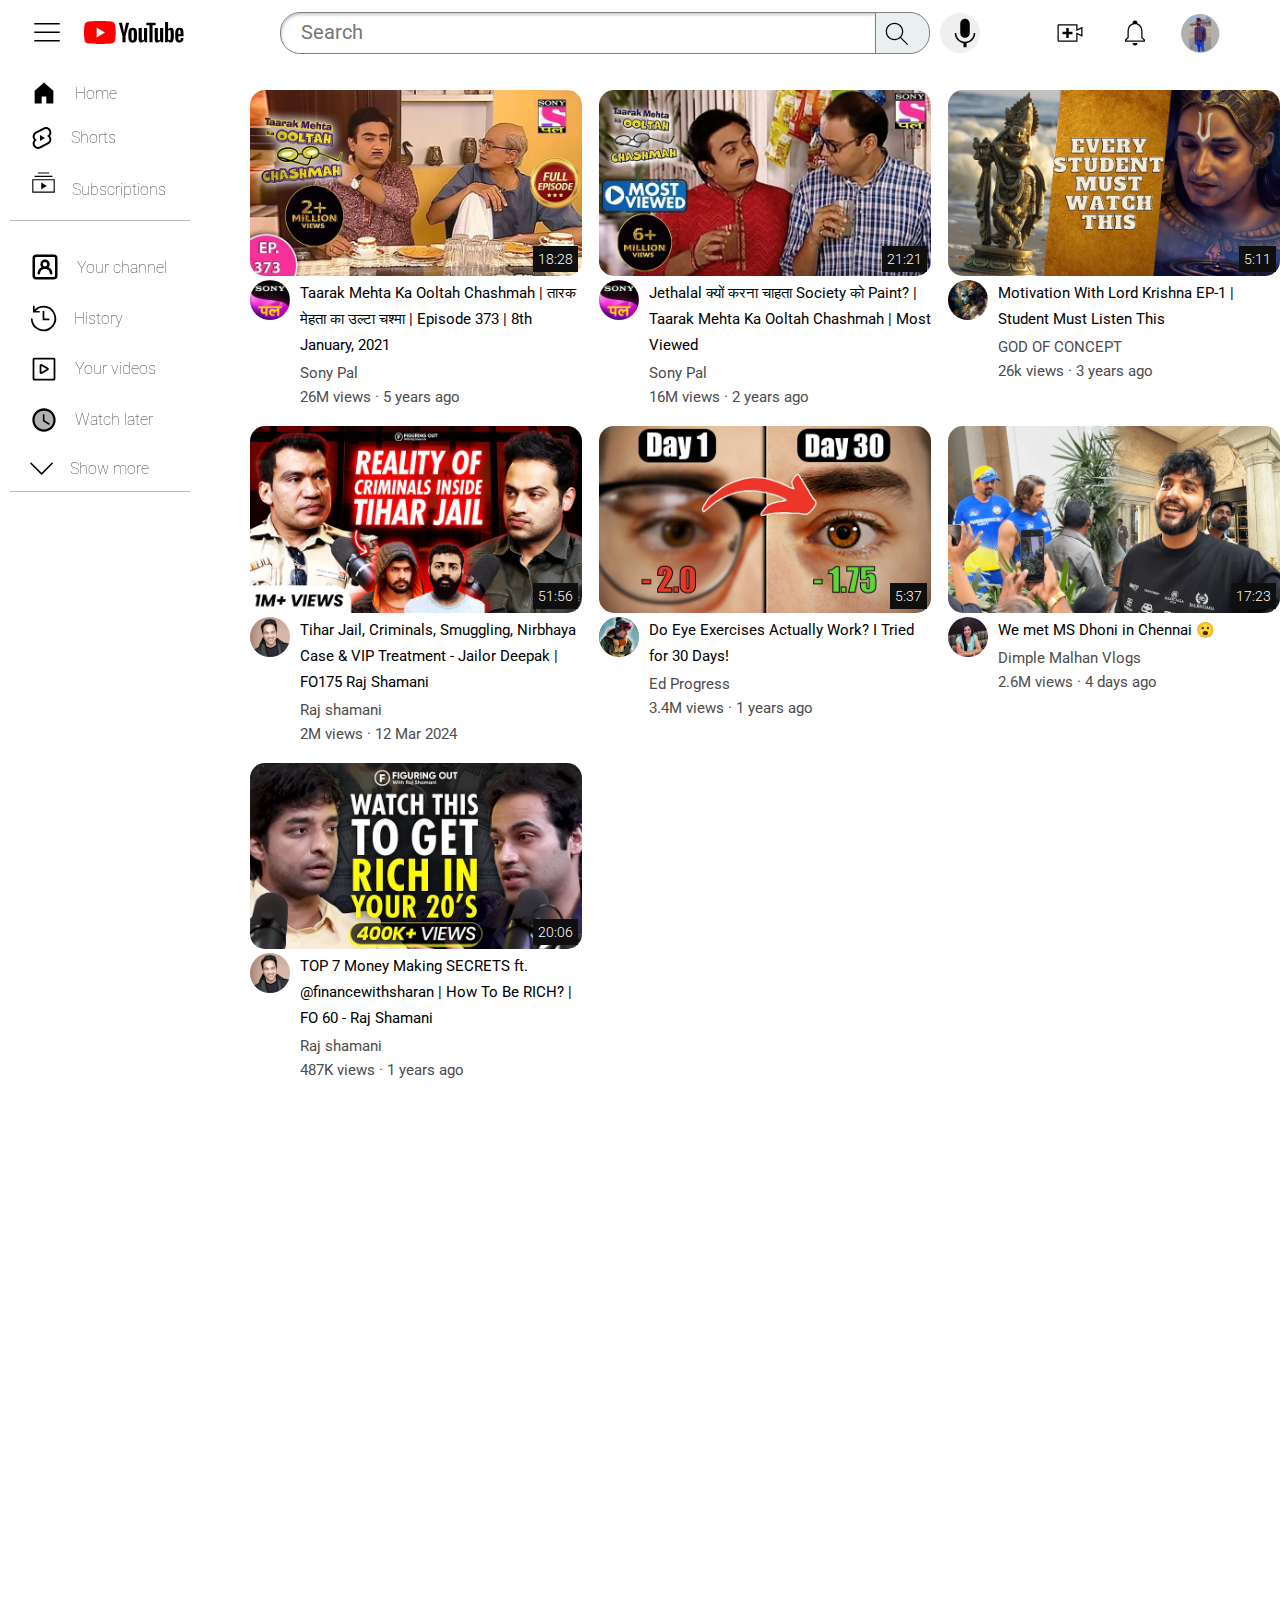
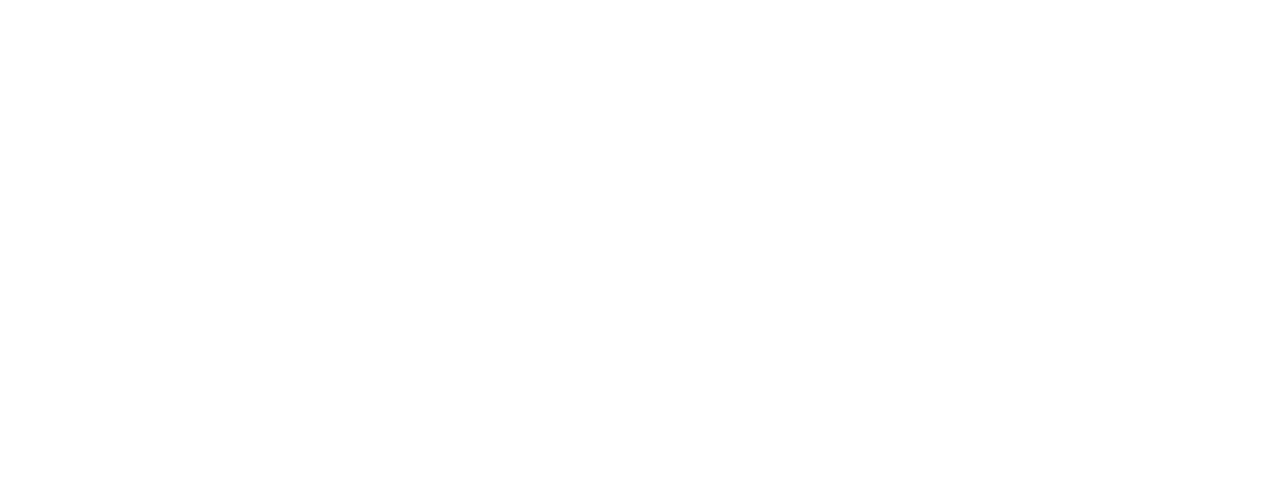
<file: index.html>
<!DOCTYPE html>
<html lang="en">
<head>
  <meta charset="UTF-8">
  <meta name="viewport" content="width=device-width, initial-scale=1.0">
  <title>Youtube.com</title>
  <link rel="preconnect" href="https://fonts.googleapis.com">
  <link rel="preconnect" href="https://fonts.gstatic.com" crossorigin>
  <link href="https://fonts.googleapis.com/css2?family=Roboto:ital,wght@0,700;1,700&display=swap" rel="stylesheet">
 
  <link rel="stylesheet" href="youtube.css">
  <link rel="stylesheet" href="youtube_header.css">
  <link rel="stylesheet" href="Youtube_sidebar.css">
</head>
<body>
  <div class="header">
     <div class="left">
      <img class="hamb" src="hamburger-menu.svg">
      <img class="youtube" src="/youtube-logo.svg">
     </div>
     <div class="mid">
      <input class="search" type="text" placeholder="Search">
        <button class="sea">
          <img class="sae" src="search.svg">
          <div class="search-hover">Search</div>
        </button>
      <button class="voice">
        <img src="voice-search-icon.svg">
        <div class="voice-hover">Search with your voice</div>
      </button>
     </div>
     <div class="right">
      <div class="upload-hover">
        <img class="upload" src="upload.svg"> 
        <div class="hover-upload">Create</div>
      </div>
      <div class="notifi-hover">
        <img class="notifi" src="notifications.svg">
        <div class="hover-notifi">Notification</div>
      </div>
      <div class="update-hover">
        <img class="update" src="snapchat_1608191719_5Hx_icon.ico" alt="Image">
      </div>
     </div>
  </div>

  <div class="sidebar">
    <div class="top">
      <div class="pa">
        <img class="home" src="home.svg">
        <p>Home</p>
      </div>
      <div class="pa">
        <img class="short" src="icons8-youtube-shorts.svg" alt="">
        <p>Shorts</p>
      </div>
      <div class="pa">
        <img class="subscription" src="subscriptions.svg" alt="">
        <p>Subscriptions</p>
      </div>
    </div>
    <div class="bottom">
    <div class="pa">
      <img class="user" src="user-square.svg" alt="">
      <p>Your channel</p>
    </div>
    <div class="pa">
      <img class="history" src="history.svg" alt="">
      <p>History</p>
    </div>
    <div class="pa">
     <img class="media" src="media-video.svg" alt="">
     <p>Your videos</p>
    </div>
    <div class="pa">
      <img class="later" src="watch-later.svg" alt="">
      <p>Watch later</p>
    </div>
    <div class="pa">
      <img class="arrow" src="arrow-down.svg" alt="">
      <p>Show more</p>
    </div>
    </div>
  </div>
  

  <div class="Info-grid">

    <div class="taa"> 
      <div class="info-position">
        <a href="https://www.youtube.com/watch?v=jl0id2MRlso&list=WL&index=1">
        <img class="Image" src="As.webp">
        </a>
        <div class="Timeline">18:28</div>
      </div>       
      <div class="video-info">
        <div class="image-channel">
          <img class="image-info" src="channel-profile.jpg">
        </div>
        <div class="paragraph">
          <P class="p1">Taarak Mehta Ka Ooltah Chashmah | तारक मेहता का उल्टा चश्मा | Episode 373 | 8th January, 2021</p>
          <p class="p2">Sony Pal</p>
          <p class="p3">26M views &middot; 5 years ago</p>
        </div>
      </div>
    </div>


    <div class="taa">
      <div class="info-position">
       <a href="https://www.youtube.com/watch?v=R3SHDFssDwg&list=WL&index=2">
        <img class="Image" src="sa.webp">
       </a>
        <div class="Timeline">21:21</div>
      </div>       
      <div class="video-info">
        <div class="image-channel">
          <img class="image-info" src="channel-profile.jpg">
        </div>
        <div class="paragraph">
          <P class="p1">Jethalal क्यों करना चाहता Society को Paint? | Taarak Mehta Ka Ooltah Chashmah | Most Viewed</p>
          <p class="p2">Sony Pal</p>
          <p class="p3">16M views &middot; 2 years ago</p>
        </div>
      </div> 
    </div>

    <div class="taa"> 
      <div class="info-position">
        <a href="https://www.youtube.com/watch?v=EPdY0qZte-g&list=WL&index=17">
        <img class="Image" src="mz.webp">
        </a>
        <div class="Timeline">5:11</div>
      </div>       
      <div class="video-info">
        <div class="image-channel">
          <img class="image-info" src="channels4_profile.jpg">
        </div>
        <div class="paragraph">
          <P class="p1">Motivation With Lord Krishna EP-1 | Student Must Listen This</p>
          <p class="p2">GOD OF CONCEPT</p>
          <p class="p3">26k views &middot; 3 years ago</p>
        </div>
      </div>
    </div>

    <div class="taa"> 
      <div class="info-position">
        <a href="https://www.youtube.com/watch?v=b9-Mxcoxx-Q&list=WL&index=3">
        <img class="Image" src="bz.webp">
        </a>
        <div class="Timeline">51:56</div>
      </div>       
      <div class="video-info">
        <div class="image-channel">
          <img class="image-info" src="channels1_profile.jpg">
        </div>
        <div class="paragraph">
          <P class="p1">Tihar Jail, Criminals, Smuggling, Nirbhaya Case & VIP Treatment - Jailor Deepak | FO175 Raj Shamani</p>
          <p class="p2">Raj shamani</p>
          <p class="p3">2M views &middot; 12 Mar 2024</p>
        </div>
      </div>
    </div>
    
    <div class="taa"> 
      <div class="info-position">
        <a href="https://www.youtube.com/watch?v=Djl07vKvP-I&list=WL&index=4">
        <img class="Image" src="nz.webp">
        </a>
        <div class="Timeline">5:37</div>
      </div>       
      <div class="video-info">
        <div class="image-channel">
          <img class="image-info" src="channels5_profile.jpg">
        </div>
        <div class="paragraph">
          <P class="p1">Do Eye Exercises Actually Work? I Tried for 30 Days!</p>
          <p class="p2">Ed Progress</p>
          <p class="p3">3.4M views &middot; 1 years ago</p>
        </div>
      </div>
    </div>
    
    <div class="taa"> 
      <div class="info-position">
        <a href="https://www.youtube.com/watch?v=4guTxw466qE&list=WL&index=5">
        <img class="Image" src="vz.webp">
        </a>
        <div class="Timeline">17:23</div>
      </div>       
      <div class="video-info">
        <div class="image-channel">
          <img class="image-info" src="channels2_profile.jpg">
        </div>
        <div class="paragraph">
          <P class="p1">We met MS Dhoni in Chennai 😮</p>
          <p class="p2">Dimple Malhan Vlogs</p>
          <p class="p3">2.6M views &middot; 4 days ago</p>
        </div>
      </div>
    </div>
    
    <div class="taa"> 
      <div class="info-position">
        <a href="https://www.youtube.com/watch?v=wMT07u0lW5k&list=WL&index=6">
        <img class="Image" src="cz.webp">
        </a>
        <div class="Timeline">20:06</div>
      </div>       
      <div class="video-info">
        <div class="image-channel">
          <img class="image-info" src="channels1_profile.jpg">
        </div>
        <div class="paragraph">
          <P class="p1">TOP 7 Money Making SECRETS ft. @financewithsharan | How To Be RICH? | FO 60 - Raj Shamani</p>
          <p class="p2">Raj shamani</p>
          <p class="p3">487K views &middot; 1 years ago</p>
        </div>
      </div>
    </div>
    
    
  </div>
  
</body>
</html>
</file>
<file: youtube.css>
body{
  margin: 0;
  padding-top: 90px;
  padding-bottom: 1000px;
  padding-left: 250px;
}
.Info-grid{
  display: grid;
  grid-template-columns: 1fr 1fr 1fr;
  column-gap: 17px;
  row-gap: 20px;
}
@media (Max-width: 900px) {
   .Info-grid{
    display: grid;
    grid-template-columns: 1fr 1fr;
   }
}
.info-position{
  position: relative;
}
.Timeline{
  background-color: rgb(16, 15, 15);
  color: white;
  font-family: roboto,arial;
  font-size: 14px;
  font-weight: 300;
  padding: 5px 5px 5px 5px;
  position: absolute;
  bottom: 8px;
  right: 4px;
}
.image-info{
  width: 40px;
  border-radius: 50px;
}
.video-info{
  display: grid;
  grid-template-columns: 50px 1fr;
}
.Image{
  width: 100%;
  cursor: pointer;
  border-radius: 15px;
}
p{
  /* width: 350px; */
  font-family: roboto , arial;
  margin-top: 0;
  margin-bottom: 0;
}
.p1{
  margin-top: 0;
  font-size: 15px;
  font-weight: 400;
  line-height: 26px;
  margin-bottom: 6px;
  cursor: pointer;

}
.p2,.p3{
  font-size: 15px;
  color: rgb(77, 76, 76);
  align-items: center;
}
.p2{
  margin-bottom: 6px;
}
</file>
<file: youtube_header.css>
.header{
  height: 65px;
  display: flex;
  flex-direction: row;
  justify-content: space-between;
  z-index: 30;

  position: fixed;
  top: 0;
  left: 0;
  right: 0;
  background-color: white;
}
.left{
  display: flex;
  align-items: center;
  width: 250px;
  margin-left: 30px;
}
.mid{
  flex: 1;
  /* margin-left: 50px; */
  /* margin-right: 10px; */
  max-width: 700px;
  display: flex;
  align-items: center;
}
.right{
  width: 180px;
  display: flex;
  justify-content: space-between;
  align-items: center;
  flex-shrink: 0;
  margin-right: 50px;
  padding-left: 70px;
}
.hamb{
  height: 34px;
  padding-right: 20px;
  cursor: pointer;
}
.youtube{
  width: 100px;
}
.search{
  flex: 1;
  height: 38px;
  border: 1px;
  border-style: solid;
  border-color: gray;
  border-top-left-radius: 20px;
  border-bottom-left-radius: 20px;
  font-size: 20px;
  padding-left: 20px;
  box-shadow: inset 1px 2px 3px rgba(0,0,0,0.20);
  width: 30px;

}
.search::placeholder{
  font-family: Roboto,arial;
  font-size: 20px;
}
.sea{
  width: 55px;
  height: 42px;
  background-color: rgb(234, 239, 239);
  border: 1px;
  border-style: solid;
  border-color: gray;
  margin-left: -1px;
  margin-right: 10px;
  border-top-right-radius: 20px;
  border-bottom-right-radius: 20px;
  cursor: pointer;
  margin-bottom: -15;
}
.sea , .voice , .upload-hover,.notifi-hover,.update{
  display: flex;
  position: relative;
}
.sea:hover{
  background-color: rgb(209, 206, 206);
}
.sea:hover .search-hover ,.voice:hover .voice-hover ,.upload-hover:hover .hover-upload,.notifi-hover:hover .hover-notifi{
  opacity: 1;
}
.sae{
  height: 30px;
  margin-top: 5px;
  /* background-color: rgb(226, 206, 206); */
}
.voice{
  width: 40px;
  height: 40px;
  border: 1px;
  border-radius: 50px;
  cursor: pointer;
}
.upload{
  width: 30px;
  cursor: pointer;
  padding: 5px 5px 5px 5px;
  border-radius: 50%;
}
.upload:hover,.notifi:hover{
  background-color: rgb(200, 197, 197);
}
.notifi{
  width: 30px;
  padding: 5px 5px 5px 5px;
  cursor: pointer;
  border-radius: 50%;
}
.update{

  height: 40px;
  padding-right: 10px;
  cursor: pointer;
}

.sea .search-hover ,.voice .voice-hover ,.upload-hover .hover-upload,.notifi-hover .hover-notifi{
  background-color: rgb(77, 75, 75);
  position: absolute;
  color: white;
  padding-left: 8px;
  padding-top: 3px;
  padding-right: 8px;
  padding-bottom: 4px;
  font-style: 12px;

  bottom: -35px;
  right: 0px;
  opacity: 0;
  transition: opacity 0.15s ;
  pointer-events: none;
  white-space: nowrap;
}
</file>
<file: Youtube_sidebar.css>
.sidebar{
  width: 180px;
  /* background-color: lightcoral; */
  position: fixed;
  left: 0;
  bottom: 0;
  top: 70px;
  margin-left: 10px;
}
.top{
  /* background-color: lightgreen; */
  height: 150px;
  display: grid;
  padding-left: 20px;
  border-bottom-width: 1px;
  border-bottom-style: solid;
  border-bottom-color: rgb(191, 186, 186);
}
.bottom{
  margin-top: 20px;
  height: 250px;
  display: grid;
  padding-left: 20px;
  border-bottom-width: 1px;
  border-bottom-style: solid;
  border-bottom-color: rgb(191, 186, 186);
}
.home{
  width: 28px;
  padding-right: 17px;
}
.pa{ 
  color: rgb(62, 60, 60);
  font-family: sans-serif,arial;
  font-size: 16px;
  font-weight: 100;
  display: flex;
  flex-direction: row;
  align-items: center;
  cursor: pointer;
}
.pa:hover{
  background-color: rgb(230, 230, 230);
  border-radius: 12px;
}
.short{
  padding-right: 17px;
}
.subscription{
  width: 27px;
  padding-right: 15px;
  padding-bottom: 15px;
}
.user{
  width: 30px;
  padding-right: 17px;
}
.history{
  width: 27px;
  padding-right: 17px;
}
.media{
  width: 28px;
  padding-right: 17px;
}
.later{
  width: 28px;
  padding-right: 17px;
}
.arrow{
  width: 23px;
  padding-right: 17px;
}
</file>
